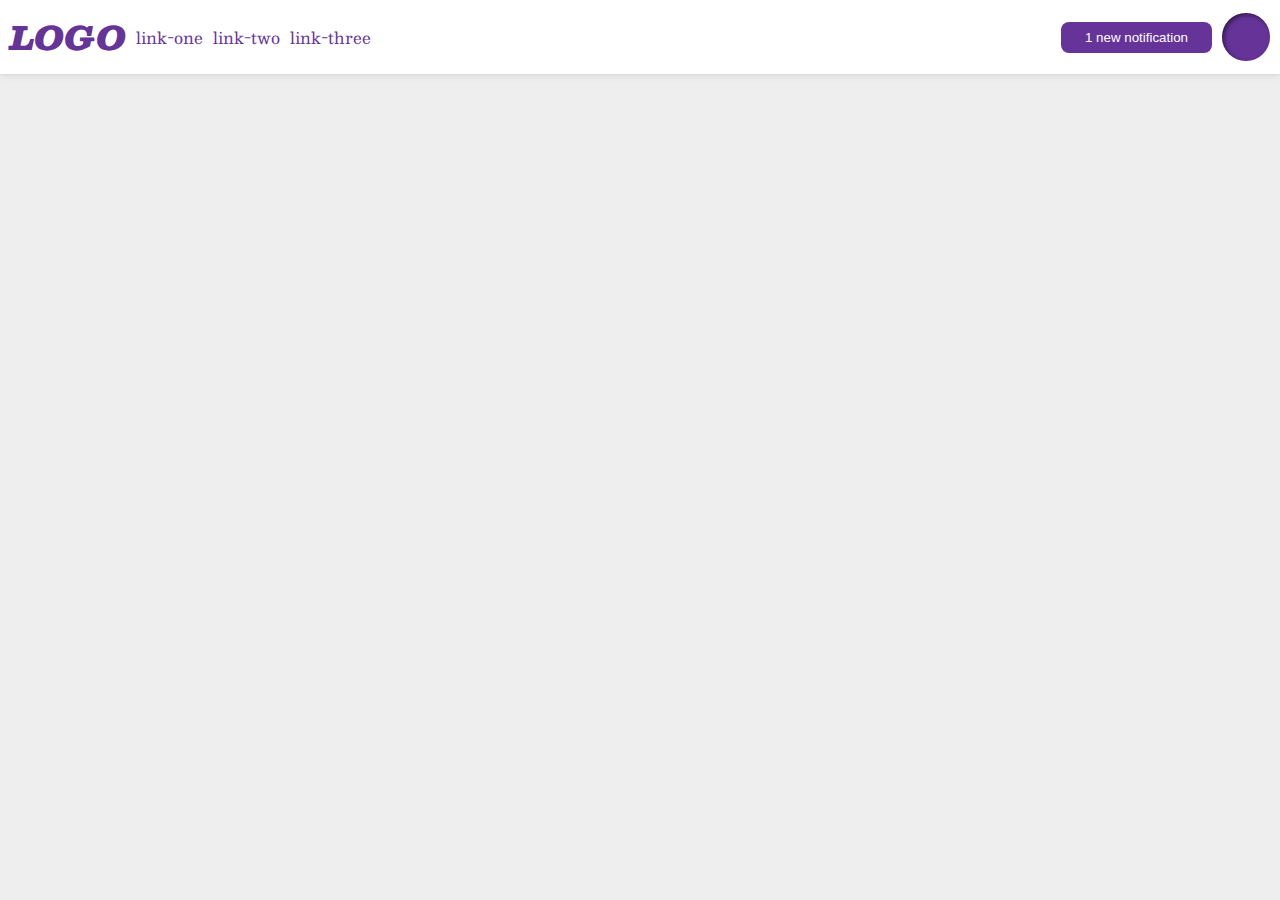
<file: foundations/flex/03-flex-header-2/index.html>
<!DOCTYPE html>
<html lang="en">
  <head>
    <meta charset="UTF-8">
    <meta http-equiv="X-UA-Compatible" content="IE=edge">
    <meta name="viewport" content="width=device-width, initial-scale=1.0">
    <title>Flex Header 2</title>
    <link rel="stylesheet" href="style.css">
  </head>
  <body>
    <div class="header">
      <div class="left">
        <div class="logo">
          LOGO
        </div>
        <ul class="links">
          <li><a href="https://google.com">link-one</a></li>
          <li><a href="https://google.com">link-two</a></li>
          <li><a href="https://google.com">link-three</a></li>
        </ul>
      </div>
      <div class="right">
        <button class="notifications">
          1 new notification
        </button>
        <div class="profile-image"></div>
      </div>
    </div>
  </body>
</html>
</file>
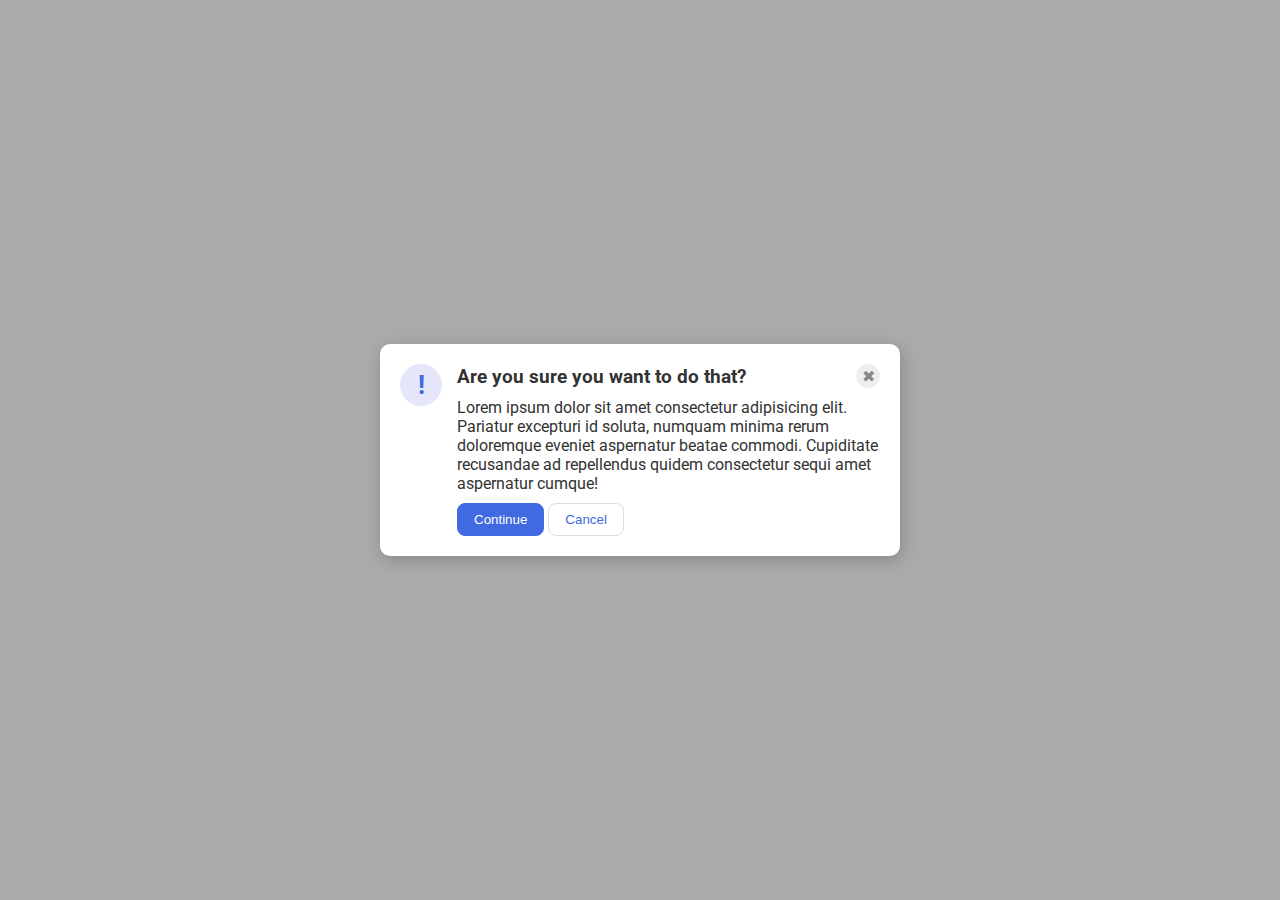
<file: foundations/flex/05-flex-modal/index.html>
<!DOCTYPE html>
<html lang="en">
  <head>
    <meta charset="UTF-8">
    <meta http-equiv="X-UA-Compatible" content="IE=edge">
    <meta name="viewport" content="width=device-width, initial-scale=1.0">
    <link rel="stylesheet" href="style.css">
    <title>Modal</title>
  </head>
  <body>
    <div class="modal">
      <div class="icon">!</div>
      <div class="message-body">
        <div class="header">
          <strong>Are you sure you want to do that?</strong>
          <button class="close-button">✖</button>
        </div>
        <div class="text">Lorem ipsum dolor sit amet consectetur adipisicing elit. Pariatur excepturi id soluta, numquam minima rerum doloremque eveniet aspernatur beatae commodi. Cupiditate recusandae ad repellendus quidem consectetur sequi amet aspernatur cumque!</div>
        <button class="continue">Continue</button>
        <button class="cancel">Cancel</button>
      </div> 
    </div>
  </body>
</html>
</file>
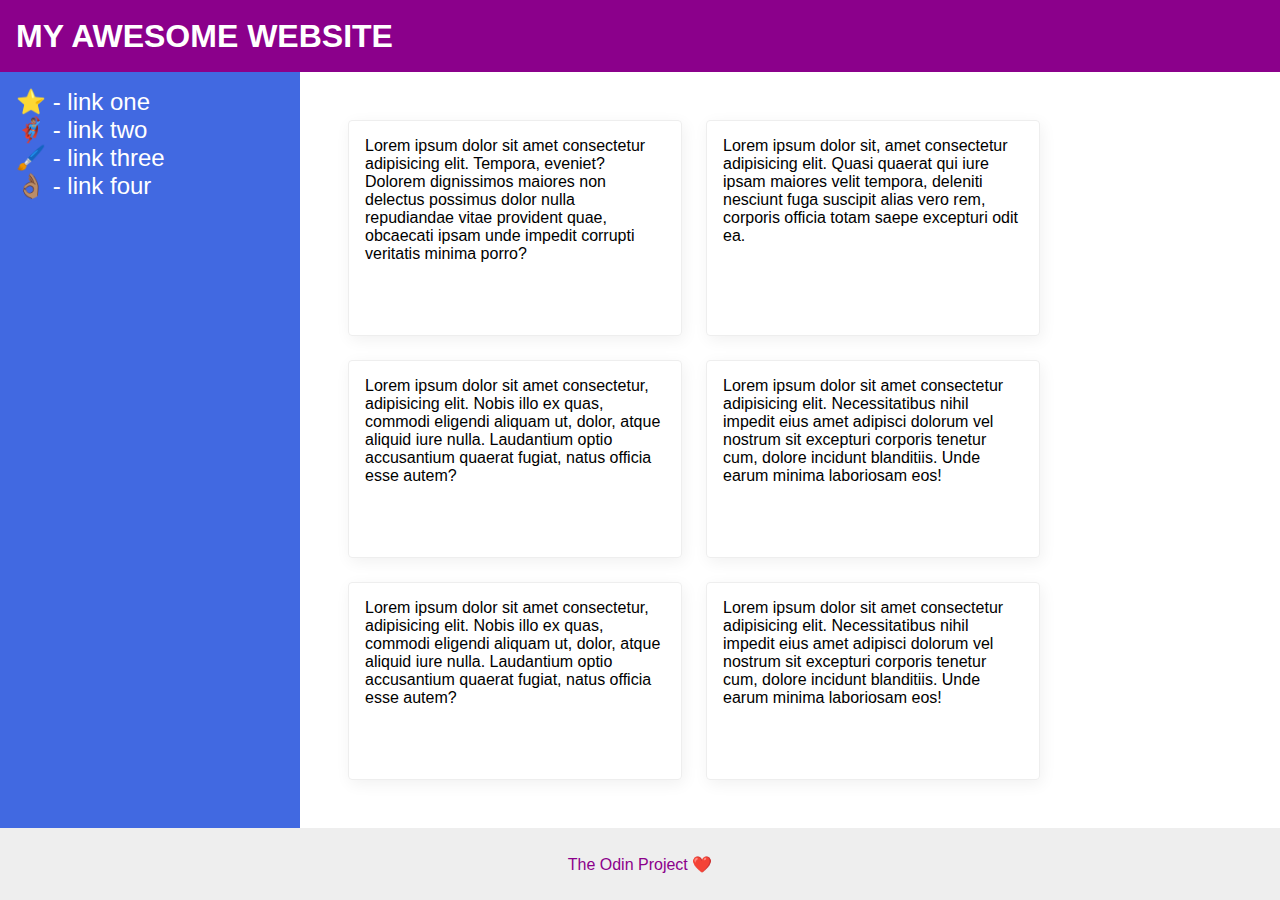
<file: foundations/flex/07-flex-layout-2/index.html>
<!DOCTYPE html>
<html lang="en">
  <head>
    <meta charset="UTF-8">
    <meta http-equiv="X-UA-Compatible" content="IE=edge">
    <meta name="viewport" content="width=device-width, initial-scale=1.0">
    <title>The Holy Grail</title>
    <link rel="stylesheet" href="style.css">
  </head>
  <body>
    <div class="header">
      MY AWESOME WEBSITE
    </div>
    <div class="container">
      <div class="sidebar">
        <ul>
          <li><a href="#">⭐ - link one</a></li>
          <li><a href="#">🦸🏽‍♂️ - link two</a></li>
          <li><a href="#">🖌️ - link three</a></li>
          <li><a href="#">👌🏽 - link four</a></li>
        </ul>
      </div>
      <div class="cards">
        <div class="card">Lorem ipsum dolor sit amet consectetur adipisicing elit. Tempora, eveniet? Dolorem dignissimos maiores non delectus possimus dolor nulla repudiandae vitae provident quae, obcaecati ipsam unde impedit corrupti veritatis minima porro?</div>
        <div class="card">Lorem ipsum dolor sit, amet consectetur adipisicing elit. Quasi quaerat qui iure ipsam maiores velit tempora, deleniti nesciunt fuga suscipit alias vero rem, corporis officia totam saepe excepturi odit ea.</div>
        <div class="card">Lorem ipsum dolor sit amet consectetur, adipisicing elit. Nobis illo ex quas, commodi eligendi aliquam ut, dolor, atque aliquid iure nulla. Laudantium optio accusantium quaerat fugiat, natus officia esse autem?</div>
        <div class="card">Lorem ipsum dolor sit amet consectetur adipisicing elit. Necessitatibus nihil impedit eius amet adipisci dolorum vel nostrum sit excepturi corporis tenetur cum, dolore incidunt blanditiis. Unde earum minima laboriosam eos!</div>
        <div class="card">Lorem ipsum dolor sit amet consectetur, adipisicing elit. Nobis illo ex quas, commodi eligendi aliquam ut, dolor, atque aliquid iure nulla. Laudantium optio accusantium quaerat fugiat, natus officia esse autem?</div>
        <div class="card">Lorem ipsum dolor sit amet consectetur adipisicing elit. Necessitatibus nihil impedit eius amet adipisci dolorum vel nostrum sit excepturi corporis tenetur cum, dolore incidunt blanditiis. Unde earum minima laboriosam eos!</div>
      </div>
    </div>
    <div class="footer">
      The Odin Project ❤️
    </div>
  </body>
</html>
</file>
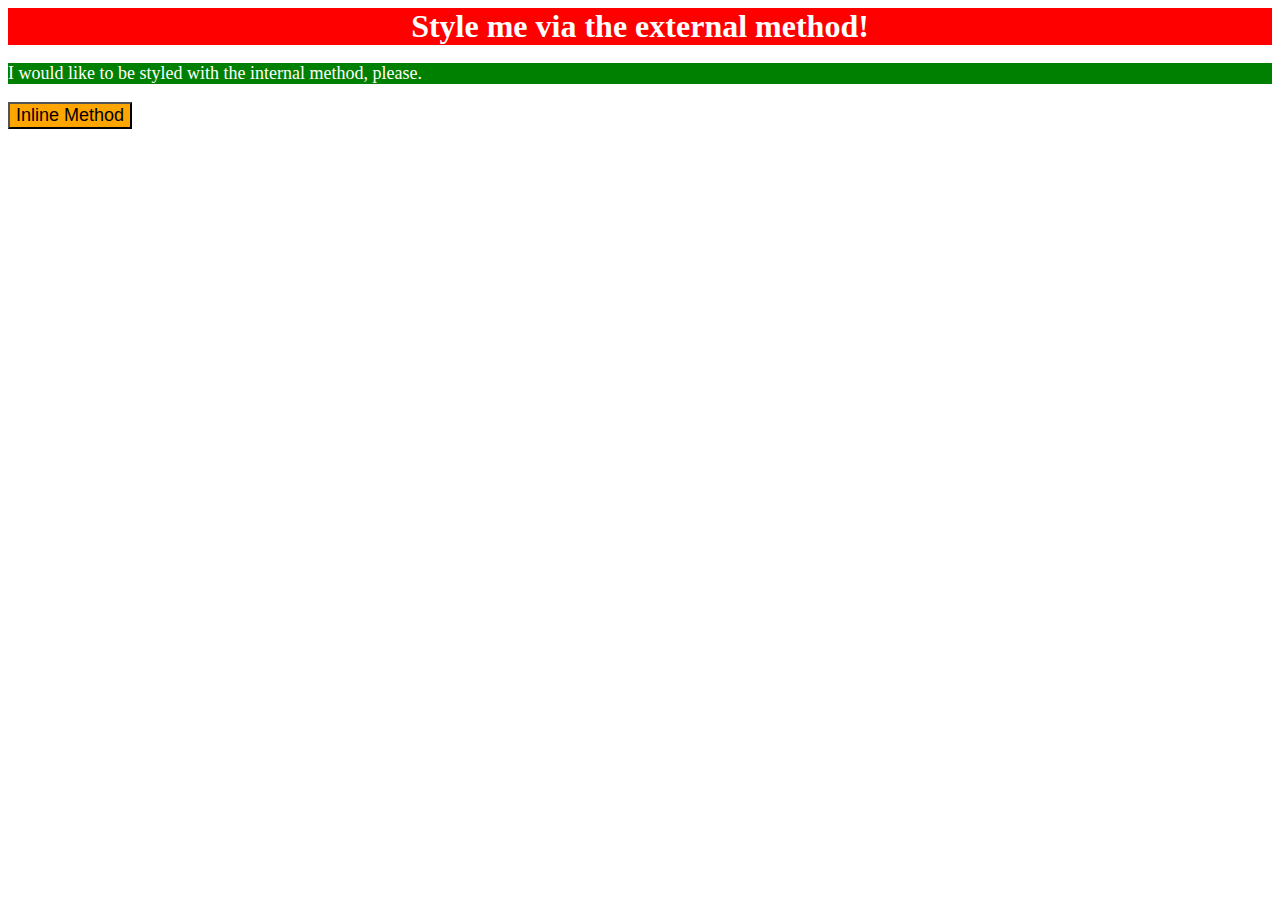
<file: foundations/intro-to-css/01-css-methods/index.html>
<!DOCTYPE html>
<html lang="en">
  <head>
    <meta charset="UTF-8">
    <meta http-equiv="X-UA-Compatible" content="IE=edge">
    <meta name="viewport" content="width=device-width, initial-scale=1.0">
    <title>Methods for Adding CSS</title>
    <link rel="stylesheet" type="text/css" href="./style.css">
    <style>       
      p {         
        background-color: green;         
        color: white;         
        font-size: 18px;       
        }     
    </style>
  </head>
  <body>
    <div>Style me via the external method!</div>
    <p>I would like to be styled with the internal method, please.</p>
    <button style="background-color: orange; font-size: 18px;">Inline Method</button>
  </body>
</html>
</file>
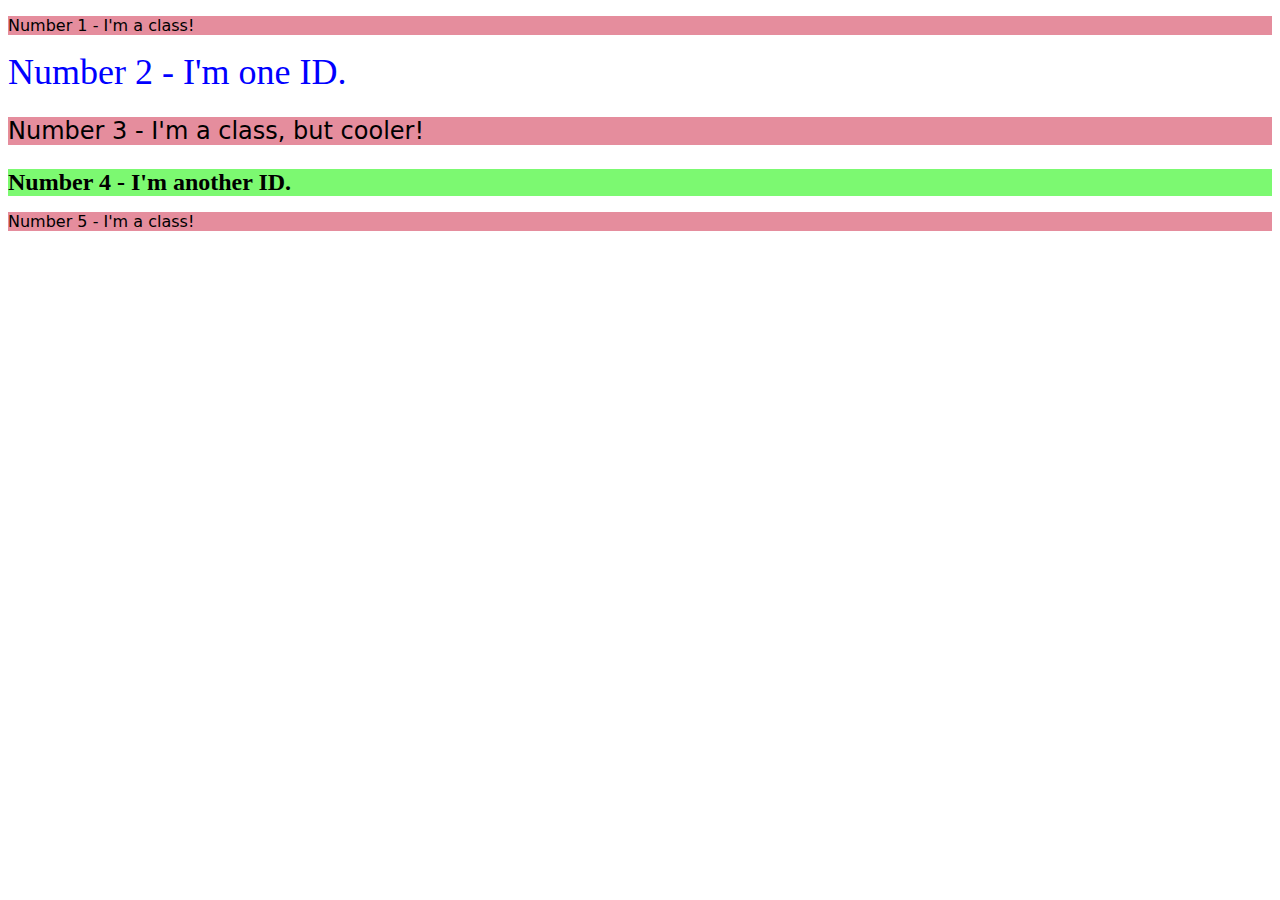
<file: foundations/intro-to-css/02-class-id-selectors/index.html>
<!DOCTYPE html>
<html lang="en">
  <head>
    <meta charset="UTF-8">
    <meta http-equiv="X-UA-Compatible" content="IE=edge">
    <meta name="viewport" content="width=device-width, initial-scale=1.0">
    <title>Class and ID Selectors</title>
    <link rel="stylesheet" href="style.css">
  </head>
  <body>
    <p class="one">Number 1 - I'm a class!</p>
    <div id="two">Number 2 - I'm one ID.</div>
    <p class="three">Number 3 - I'm a class, but cooler!</p>
    <div id="four">Number 4 - I'm another ID.</div>
    <p class="five">Number 5 - I'm a class!</p>
  </body>
</html>
</file>
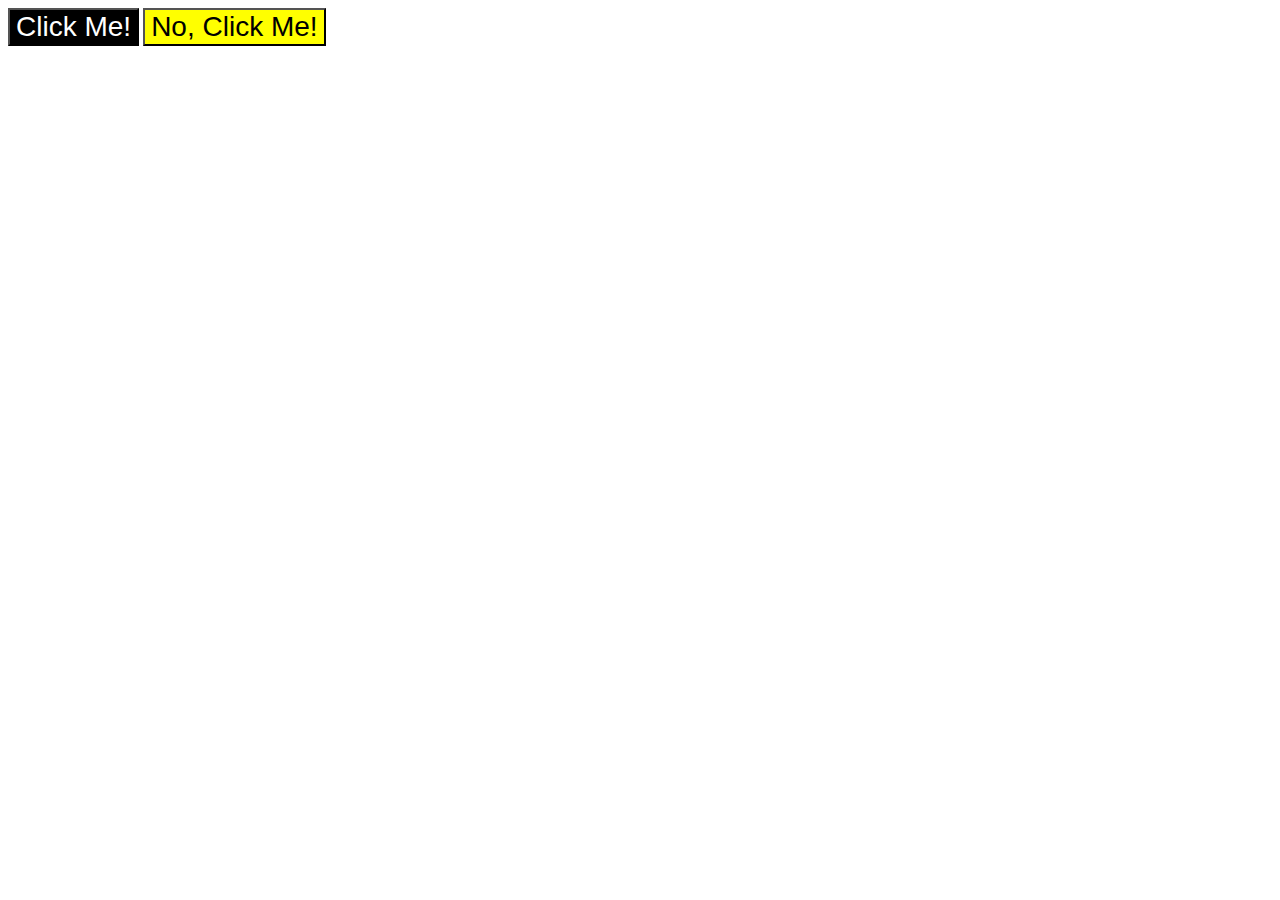
<file: foundations/intro-to-css/03-grouping-selectors/index.html>
<!DOCTYPE html>
<html lang="en">
  <head>
    <meta charset="UTF-8">
    <meta http-equiv="X-UA-Compatible" content="IE=edge">
    <meta name="viewport" content="width=device-width, initial-scale=1.0">
    <title>Grouping Selectors</title>
    <link rel="stylesheet" href="style.css">
  </head>
  <body>
    <button class="btn1">Click Me!</button>
    <button class="btn2">No, Click Me!</button>
  </body>
</html>
</file>
<file: foundations/flex/03-flex-header-2/style.css>
/* this is some magical font-importing.  
you'll learn about it later. */
@import url('https://fonts.googleapis.com/css2?family=Besley:ital,wght@0,400;1,900&display=swap');

body {
  margin: 0;
  background: #eee;
  font-family: Besley, serif;
}

.header {
  background: white;
  border-bottom: 1px solid #ddd;
  box-shadow: 0 0 8px rgba(0,0,0,.1);
  display: flex;
  justify-content: space-between;
  padding: 10px;
}

.profile-image {
  background: rebeccapurple;
  box-shadow: inset 2px 2px 4px rgba(0,0,0,.5);
  border-radius: 50%;
  width: 48px;
  height: 48px;
}

.logo {
  color: rebeccapurple;
  font-size: 32px;
  font-weight: 900;
  font-style: italic;
}

button {
  border: none;
  border-radius: 8px;
  background: rebeccapurple;
  color: white;
  padding: 8px 24px;
}

a {
  /* this removes the line under our links */
  text-decoration: none;
  color: rebeccapurple;
}

ul {
  list-style-type: none;
  display: flex;
  gap: 10px;
  padding: 0px;
  margin: 0px;
}

.left, .right {
  display: flex;
  align-items: center;
  gap: 10px;
}
</file>
<file: foundations/flex/05-flex-modal/style.css>
@import url('https://fonts.googleapis.com/css2?family=Roboto:wght@400;700&display=swap');

html, body {
  height: 100%;
}

body {
  font-family: Roboto, sans-serif;
  margin: 0;
  background: #aaa;
  color: #333;
  /* I'll give you this one for free lol */
  display: flex;
  align-items: center;
  justify-content: center;
}

.modal {
  background: white;
  width: 480px;
  border-radius: 10px;
  box-shadow: 2px 4px 16px rgba(0,0,0,.2);
  display: flex;
  gap: 15px;
  padding: 20px;
}

.icon {
  color: royalblue;
  font-size: 26px;
  font-weight: 700;
  background: lavender;
  width: 42px;
  height: 42px;
  border-radius: 50%;
  display: flex;
  align-items: center;
  justify-content: center;
  flex-shrink: 0;
}

.close-button {
  background: #eee;
  border-radius: 50%;
  color: #888;
  font-weight: 400;
  font-size: 16px;
  height: 24px;
  width: 24px;
  display: flex;
  align-items: center;
  justify-content: center;
  border: 1px solid #eee;
  padding: 0;
  min-width: 24px;
}

button {
  cursor: pointer;
  padding: 8px 16px;
  border-radius: 8px;
}

button.continue {
  background: royalblue;
  border: 1px solid royalblue;
  color: white;
}

button.cancel {
  background: white;
  border: 1px solid #ddd;
  color: royalblue;
}

.header {
  display: flex;
  justify-content: space-between;
  align-items: center;
  font-size: larger;
  margin-bottom: 10px;
}

.text {
  margin-bottom: 10px;
}
</file>
<file: foundations/flex/07-flex-layout-2/style.css>
body {
  font-family: -apple-system, BlinkMacSystemFont, 'Segoe UI', Roboto, Oxygen, Ubuntu, Cantarell, 'Open Sans', 'Helvetica Neue', sans-serif;
  margin: 0;
  min-height: 100vh;
  display: flex;
  flex-direction: column;
}

.header {
  height: 72px;
  background: darkmagenta;
  color: white;
  font-weight: 900;
  font-size: 32px;
  padding-left: 16px;
}

.footer {
  height: 72px;
  background: #eee;
  color: darkmagenta;
  justify-content: center;
}

.sidebar {
  width: 300px;
  background: royalblue;
  box-sizing: border-box;
  padding: 16px;
  flex-shrink: 0;
}

.cards {
  display: flex;
  flex-wrap: wrap;
  padding: 48px;
  gap: 24px;
}

.card {
  border: 1px solid #eee;
  box-shadow: 2px 4px 16px rgba(0,0,0,.06);
  border-radius: 4px;
  width: 300px;
  padding: 16px;
}

.header, .footer {
  display: flex;
  align-items: center;
}

.container {
  display: flex;
  flex-grow: 1;
}

ul {
  list-style: none;
  font-size: 24px;
  margin: 0px;
  padding: 0px;
}

a {
  text-decoration: none;
  color: white;
}
</file>
<file: foundations/intro-to-css/01-css-methods/style.css>
div {
    background-color: red;
    color: white;
    font-size: 32px;
    text-align: center;
    font-weight: bold;
}
</file>
<file: foundations/intro-to-css/02-class-id-selectors/style.css>
.one, .three, .five {
    background-color: rgb(229, 141, 157);
    font-family: "Verdana", "DejaVu Sans", sans-serif;
}

#two {
    color: rgb(0, 0, 255);
    font-size: 36px;
}

.three {
    font-size: 24px;
}

#four {
    background-color: rgb(124, 249, 113);
    font-size: 24px;
    font-weight: bold;
}
</file>
<file: foundations/intro-to-css/03-grouping-selectors/style.css>
.btn1 {
    background-color: rgb(0,0,0);
    color: white;
}

.btn2 {
    background-color: rgb(255, 255, 0);
}

.btn1, .btn2 {
    font-size: 28px;
    font-family: "Helvetica", "Times New Roman", sans-serif;
}
</file>
